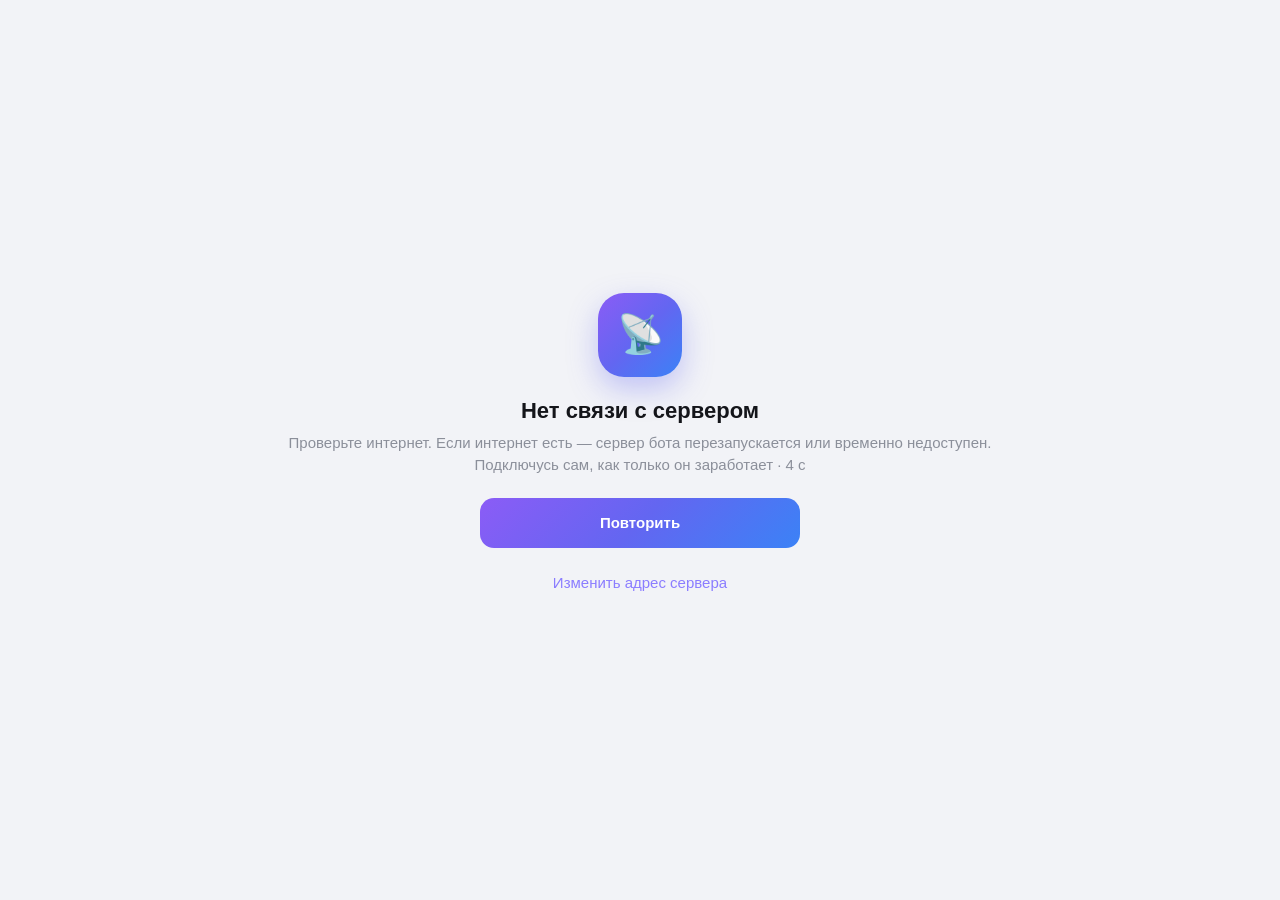
<file: android/app/src/main/assets/offline.html>
<!doctype html>
<html lang="ru"><head><meta charset="utf-8"><meta name="viewport" content="width=device-width,initial-scale=1">
<style>
  :root { color-scheme: light dark; }
  body { margin: 0; min-height: 100vh; display: flex; align-items: center; justify-content: center; text-align: center;
         font: 15px/1.45 -apple-system, Roboto, "Segoe UI", sans-serif; background: #f2f3f7; color: #14151a; padding: 24px; box-sizing: border-box; }
  @media (prefers-color-scheme: dark) { body { background: #0b0c10; color: #f2f3f7; } p { color: #8d93a1 !important; } }
  .ic { width: 84px; height: 84px; border-radius: 26px; margin: 0 auto 18px; display: grid; place-items: center; font-size: 38px;
        background: linear-gradient(135deg, #8b5cf6, #6366f1 50%, #3b82f6); box-shadow: 0 12px 30px rgba(99, 102, 241, .35); }
  h1 { font-size: 22px; margin: 0 0 6px; } p { color: #8b8f9a; margin: 0 0 22px; }
  button { border: 0; border-radius: 14px; padding: 14px 22px; font: inherit; font-weight: 650; color: #fff; width: 100%; max-width: 320px;
           background: linear-gradient(135deg, #8b5cf6, #6366f1 50%, #3b82f6); }
  .link { background: none; color: #8b7dff; margin-top: 10px; font-weight: 500; }
</style></head>
<body><div>
  <div class="ic">📡</div>
  <h1>Нет связи с сервером</h1>
  <p>Проверьте интернет. Если интернет есть — сервер бота перезапускается или временно недоступен.<br>Подключусь сам, как только он заработает<span id="t"></span></p>
  <button onclick="KuratorApp.reload()">Повторить</button><br>
  <button class="link" onclick="stop = true; KuratorApp.resetServer()">Изменить адрес сервера</button>
</div>
<script>
  // автоматическое переподключение: пробуем каждые 5 секунд
  var stop = false, left = 5, el = document.getElementById("t");
  setInterval(function () {
    if (stop) return;
    left--; el.textContent = left > 0 ? " · " + left + " с" : " · подключаюсь…";
    if (left <= 0) { left = 5; KuratorApp.reload(); }
  }, 1000);
</script></body></html>
</file>
